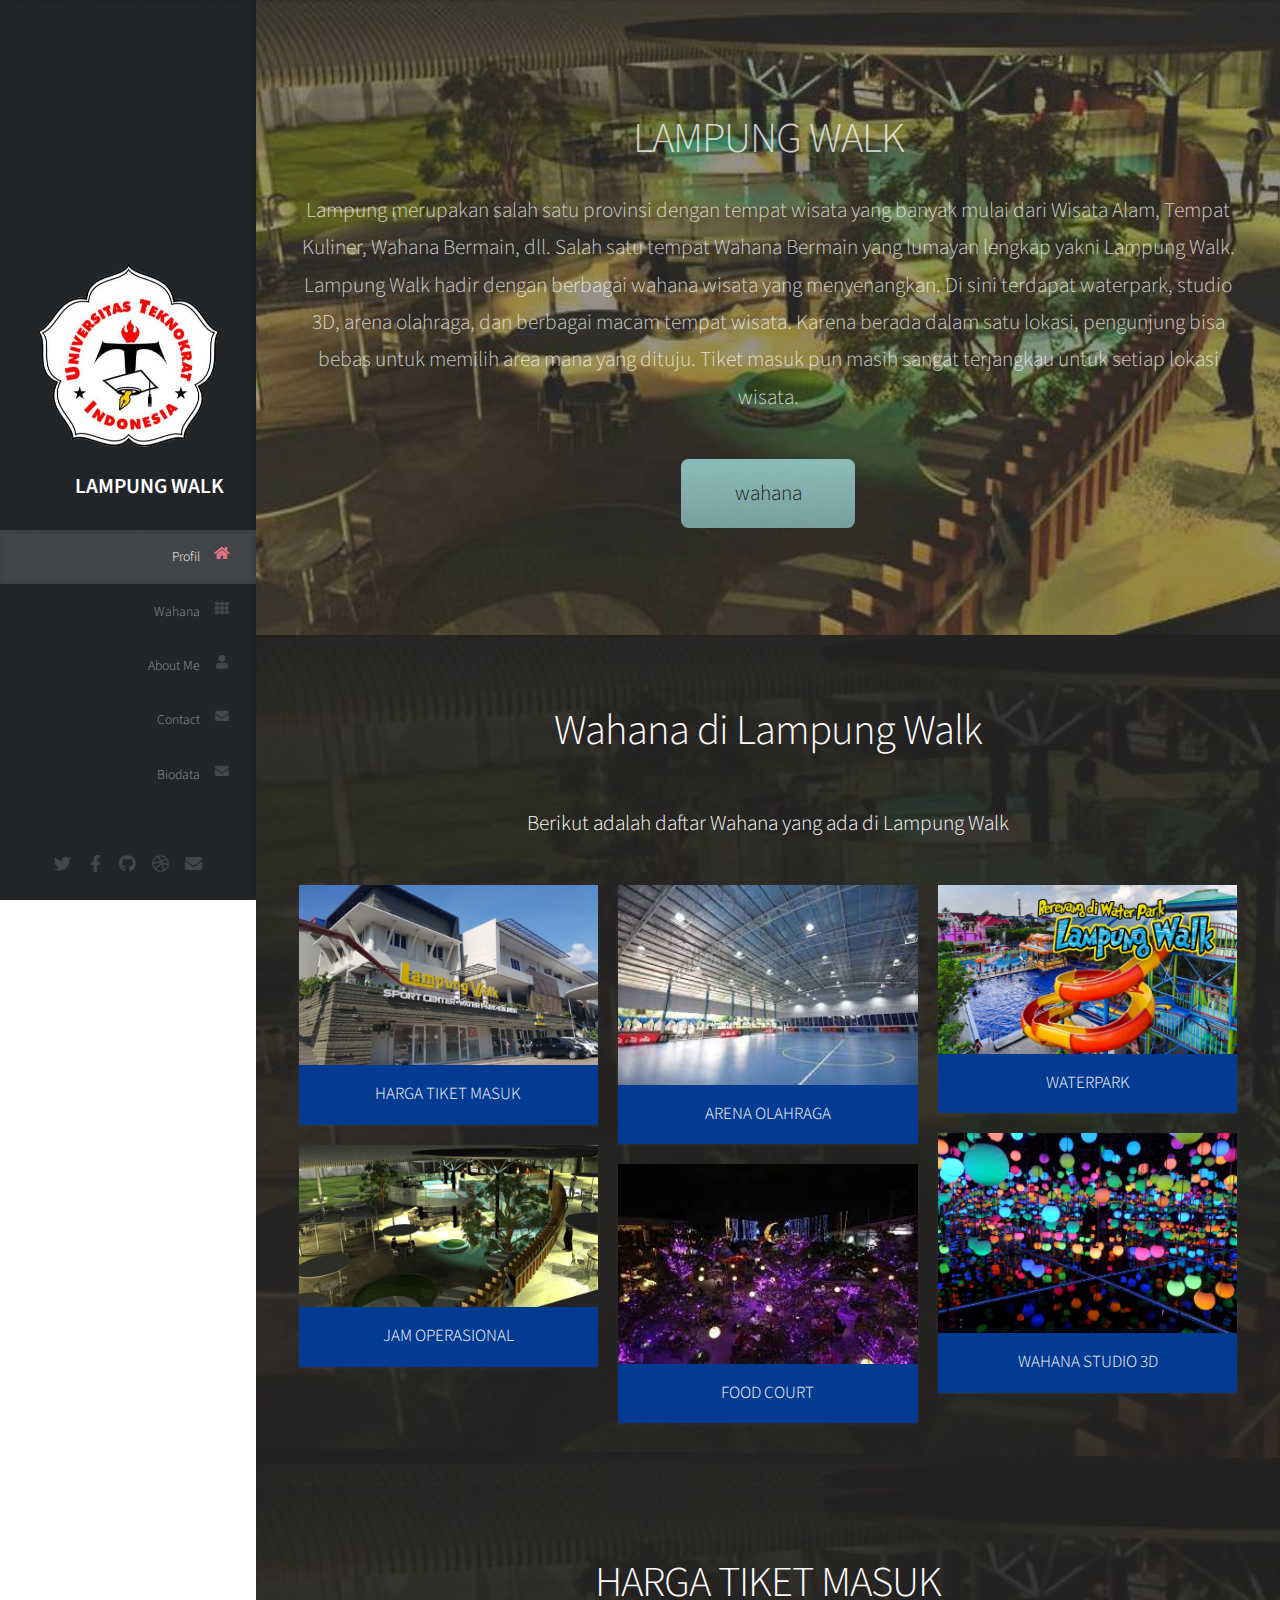
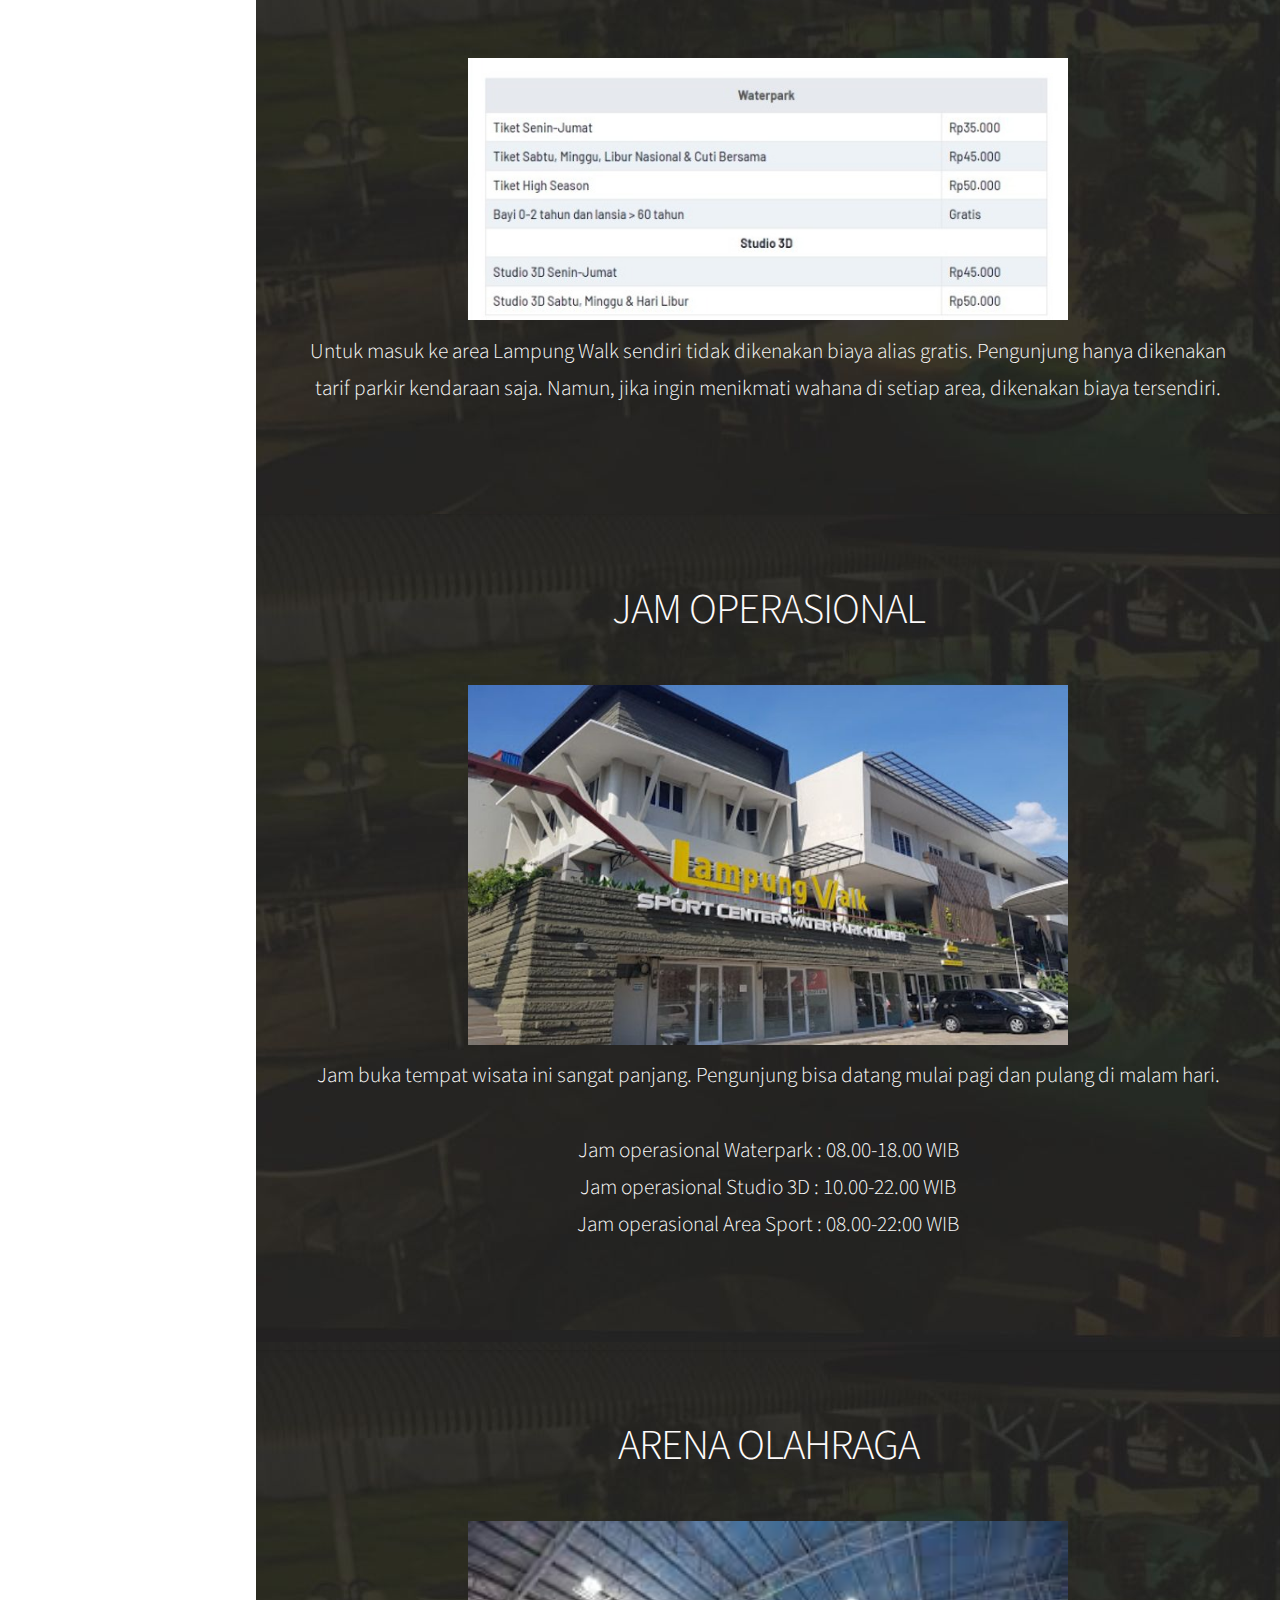
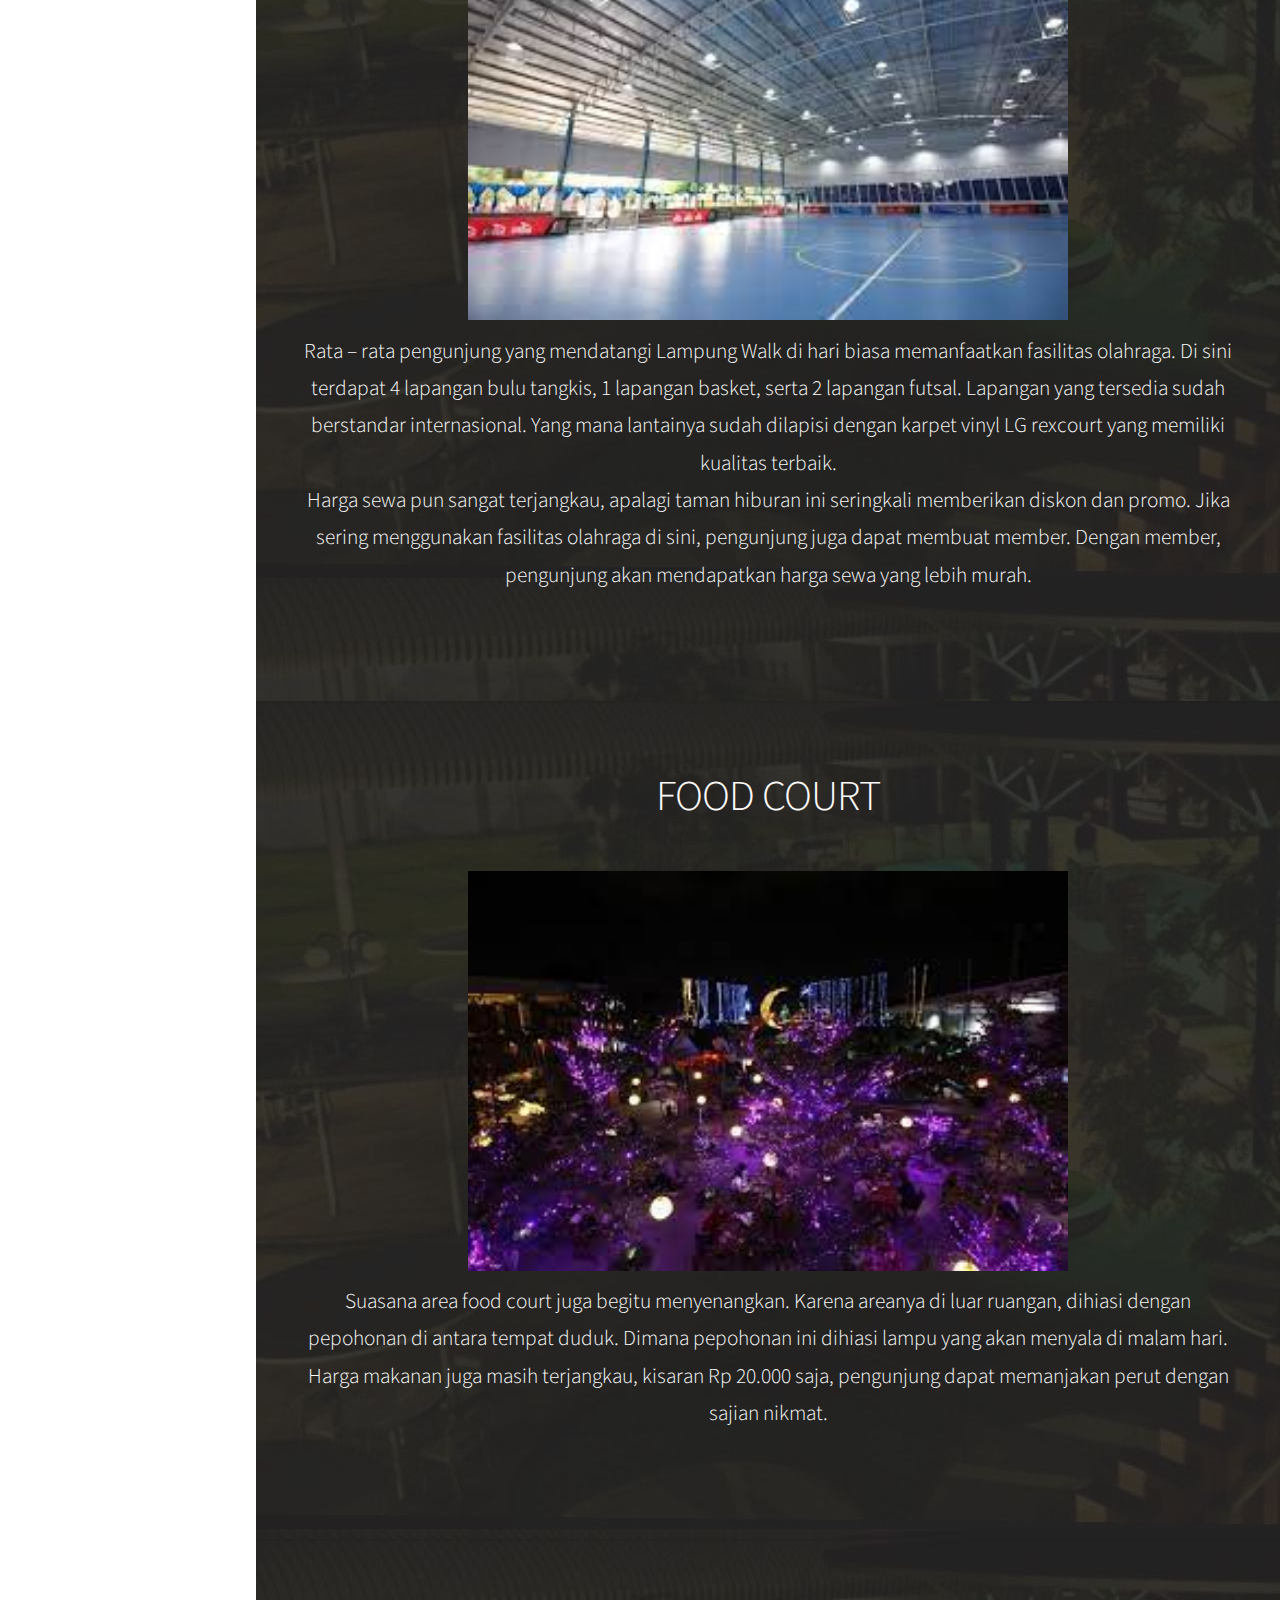
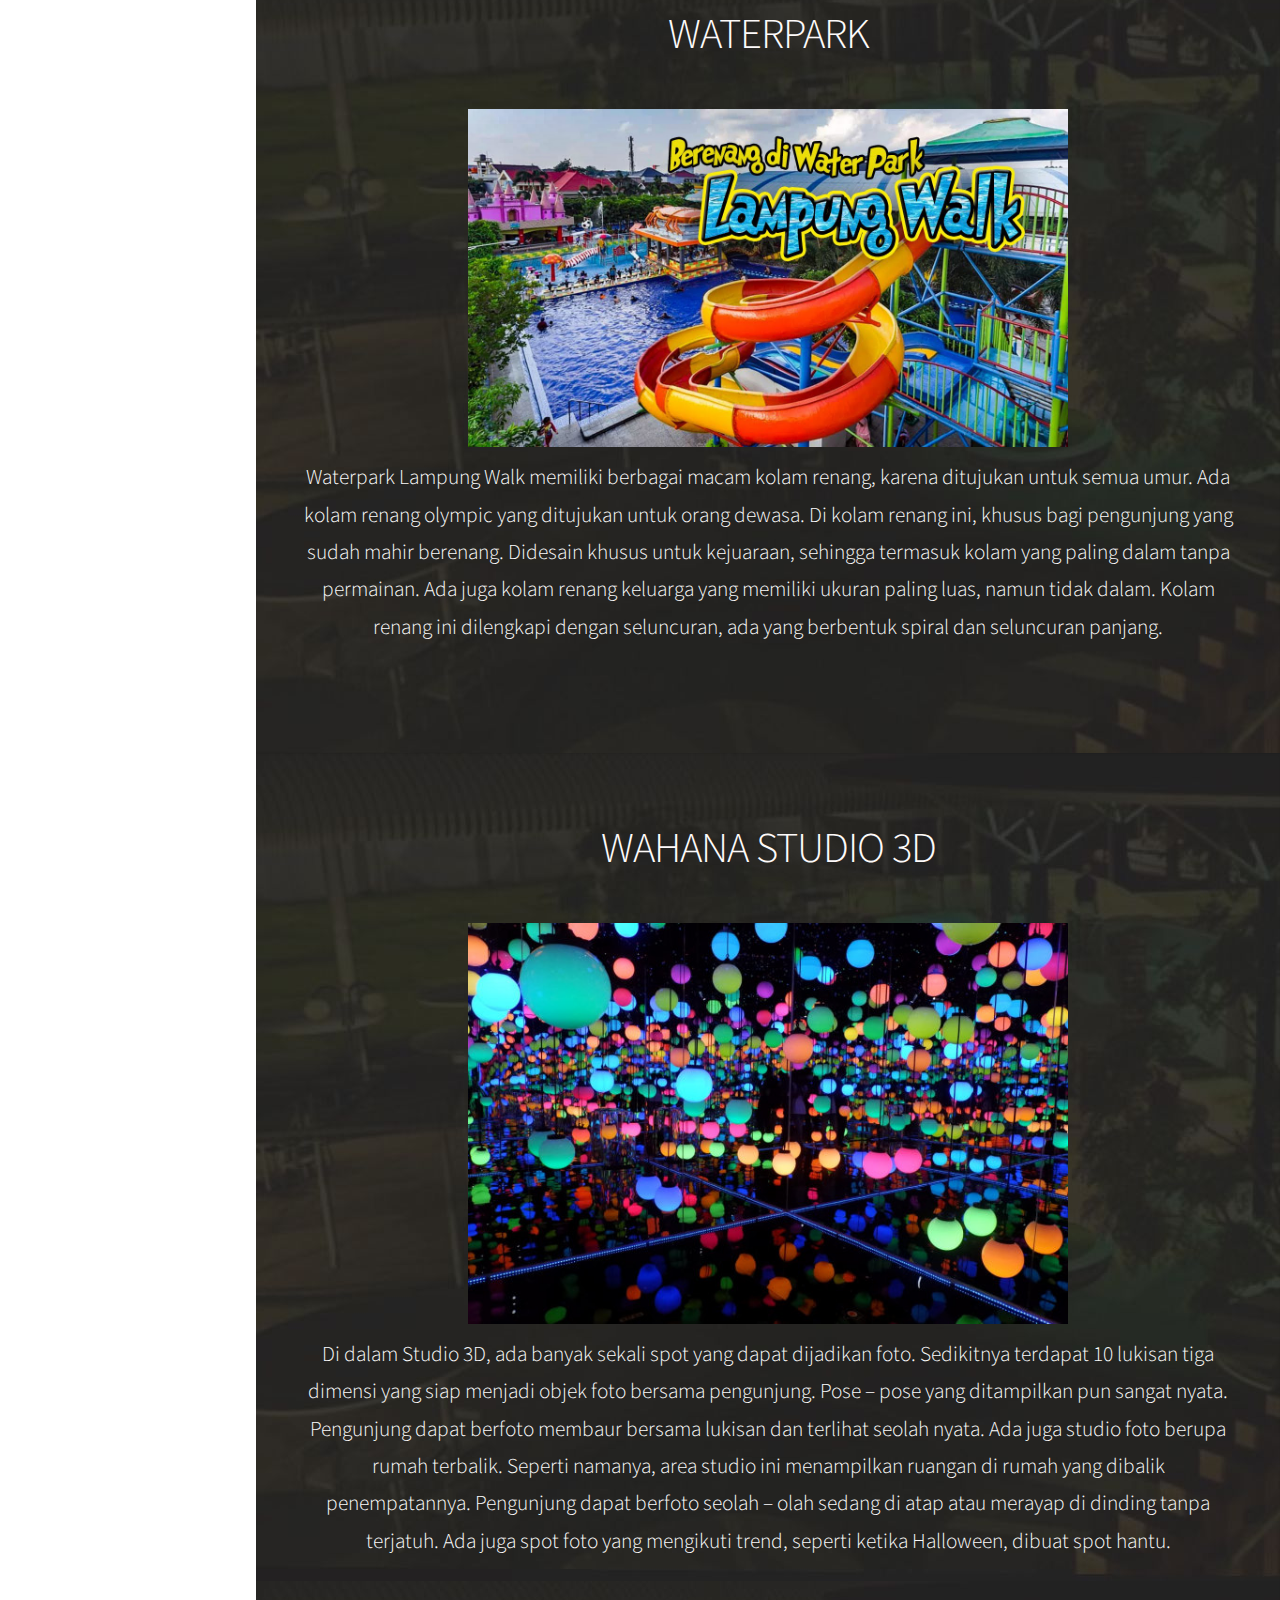
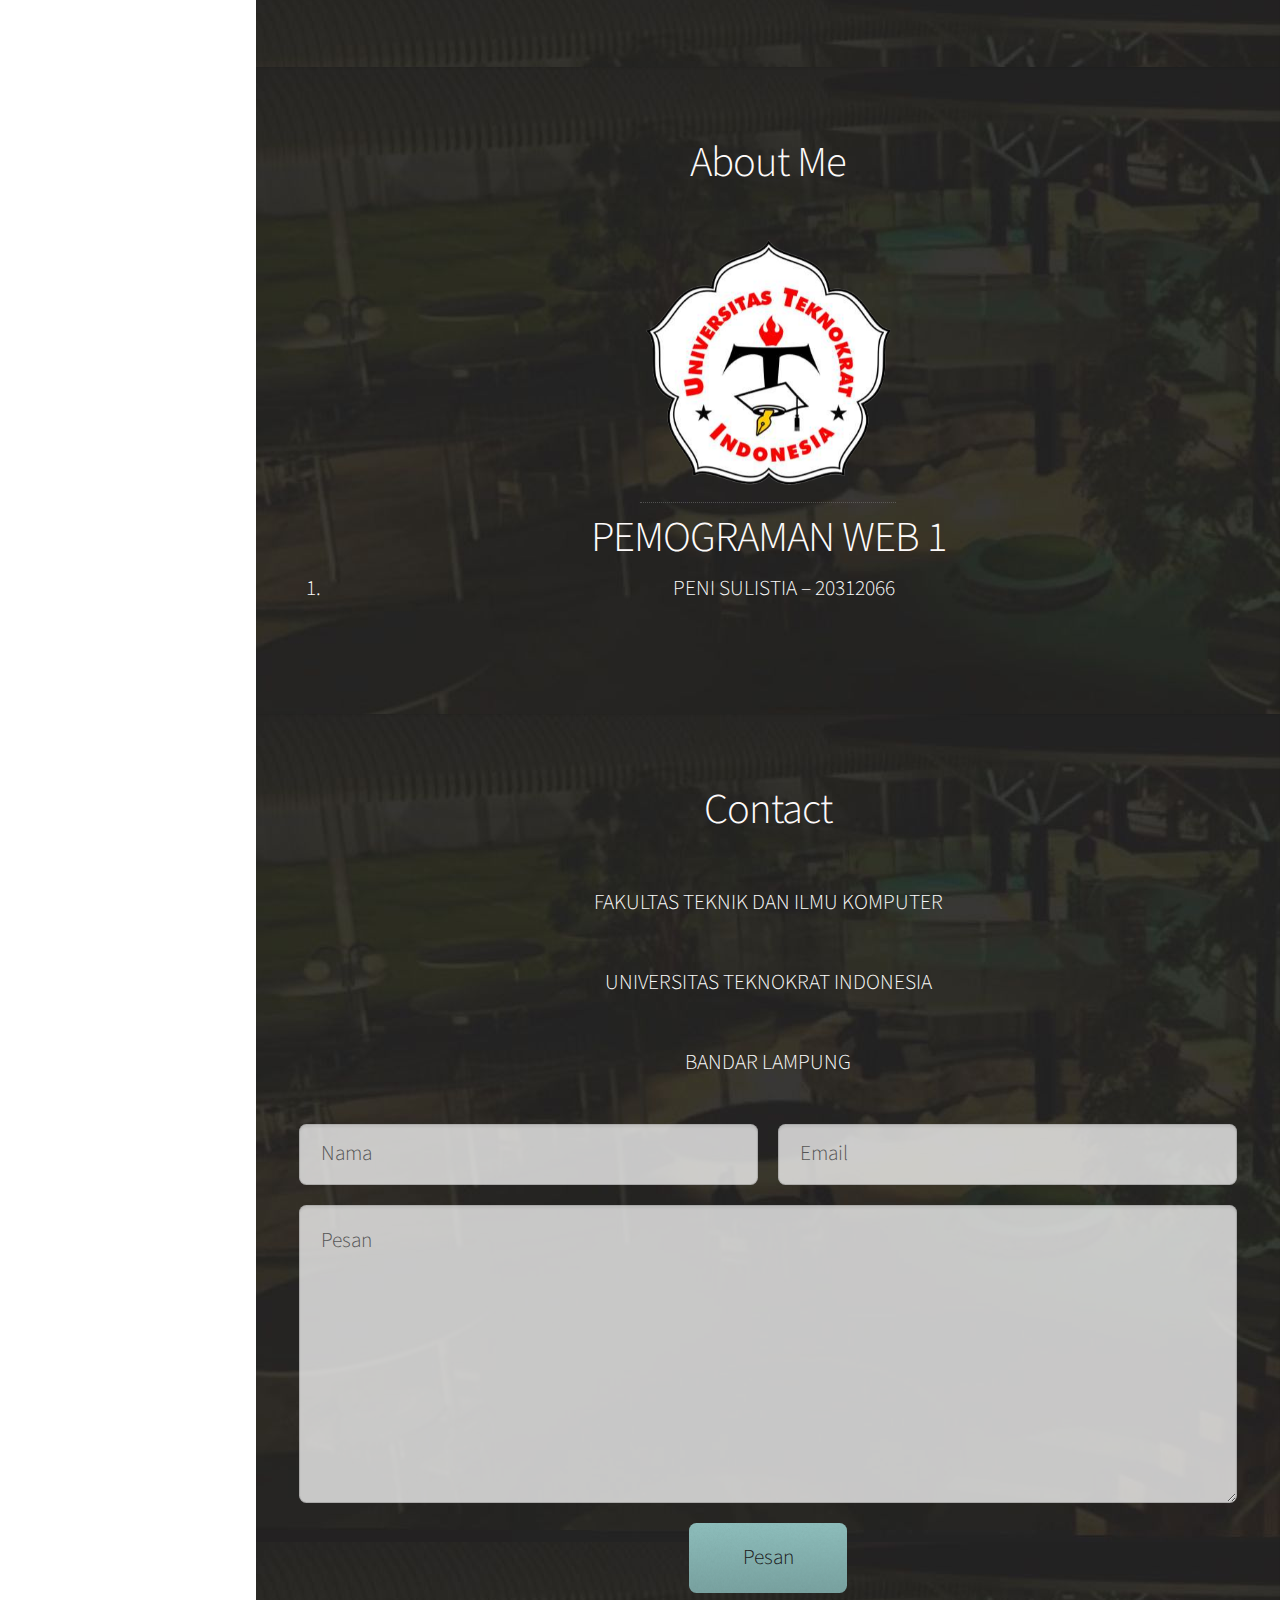
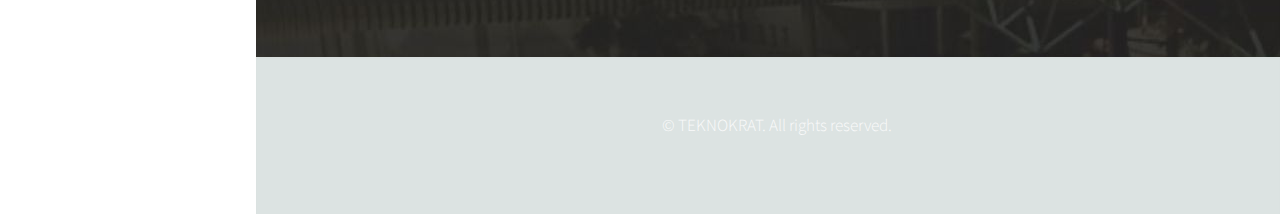
<file: index.html>
<!DOCTYPE HTML>
<!--
	Prologue by HTML5 UP
	html5up.net | @ajlkn
	Free for personal and commercial use under the CCA 3.0 license (html5up.net/license)
-->
<html>
	<head>
		<title>Wisata Taman Bermain</title>
		<meta charset="utf-8" />
		<meta name="viewport" content="width=device-width, initial-scale=1, user-scalable=no" />
		<link rel="stylesheet" href="assets/css/main.css" />
		<link rel="icon" type="image/png" href="images/uti.png" sizes="64x64">
	</head>
	<body class="is-preload">

		<!-- Header -->
			<div id="header">

				<div class="top">

					<!-- Logo -->
						<div id="logo"><br><br><br><br><br><br>
							<span class="image uti48"><img src="images/uti.png" alt="" /></span>
							<h1 id="title">LAMPUNG WALK</h1>
							
						</div>
					<!-- Nav -->
						<nav id="nav">
							<ul>
								<li><a href="#top" id="top-link"><span class="icon solid fa-home">Profil</span></a></li>
								<li><a href="#wahana" id="wahana-link"><span class="icon solid fa-th">Wahana</span></a></li>
								<li><a href="#about" id="about-link"><span class="icon solid fa-user">About Me</span></a></li>
								<li><a href="#contact" id="contact-link"><span class="icon solid fa-envelope">Contact</span></a></li>
								<li><a href="biodata.html" id="biodata-link"><span class="icon solid fa-envelope">Biodata</span></a></li>
							</ul>
						</nav>

				</div>

				<div class="bottom">

					<!-- Social Icons -->
						<ul class="icons">
							<li><a href="#" class="icon brands fa-twitter"><span class="label">Twitter</span></a></li>
							<li><a href="#" class="icon brands fa-facebook-f"><span class="label">Facebook</span></a></li>
							<li><a href="#" class="icon brands fa-github"><span class="label">Github</span></a></li>
							<li><a href="#" class="icon brands fa-dribbble"><span class="label">Dribbble</span></a></li>
							<li><a href="#" class="icon solid fa-envelope"><span class="label">Email</span></a></li>
						</ul>

				</div>

			</div>

		<!-- Main -->
			<div id="main">

				<!-- Intro -->
					<section id="top" class="one dark cover">
						<div class="container">

							<header>
								<h2 class="alt"> LAMPUNG WALK </h2>
								<p>
									Lampung merupakan salah satu provinsi dengan tempat wisata yang banyak mulai dari Wisata Alam, Tempat Kuliner, Wahana Bermain, dll. Salah satu tempat Wahana Bermain yang lumayan lengkap yakni Lampung Walk.
									Lampung Walk hadir dengan berbagai wahana wisata yang menyenangkan. Di sini terdapat waterpark, studio 3D, arena olahraga, dan berbagai macam tempat wisata.
									Karena berada dalam satu lokasi, pengunjung bisa bebas untuk memilih area mana yang dituju. Tiket masuk pun masih sangat terjangkau untuk setiap lokasi wisata.
								</header>

							<footer>
								<a href="#wahana" class="button scrolly">wahana</a>
							</footer>

						</div>
					</section>

				<!-- Portfolio -->
					<section id="wahana" class="two">
						<div class="container">

							<header>
								<h2>Wahana di Lampung Walk</h2>
							</header>

							<p>Berikut adalah daftar Wahana yang ada di Lampung Walk</p>

							<div class="row">
								<div class="col-4 col-12-mobile">
									<article class="item">
										<a href="#harga" class="image fit"><img src="images/area2.jpg" alt="" /></a>
										<header>
											<h3>HARGA TIKET MASUK</h3>
										</header>
									</article>
									<article class="item">
										<a href="#jam" class="image fit"><img src="images/area.jpg" alt="" /></a>
										<header>
											<h3>JAM OPERASIONAL</h3>
										</header>
									</article>
								</div>
								<div class="col-4 col-12-mobile">
									<article class="item">
										<a href="#sport" class="image fit"><img src="images/sport.jpg" alt="" /></a>
										<header>
											<h3>ARENA OLAHRAGA</h3>
										</header>
									</article>
									<article class="item">
										<a href="#food" class="image fit"><img src="images/food.jpg" alt="" /></a>
										<header>
											<h3>FOOD COURT</h3>
										</header>
									</article>
								</div>
								<div class="col-4 col-12-mobile">
									<article class="item">
										<a href="#waterpark" class="image fit"><img src="images/wp1.jpg" alt="" /></a>
										<header>
											<h3>WATERPARK</h3>
										</header>
									</article>
									<article class="item">
										<a href="#studio" class="image fit"><img src="images/studio1.jpg" alt="" /></a>
										<header>
											<h3>WAHANA STUDIO 3D</h3>
										</header>
									</article>
								</div>
							</div>

						</div>
					</section>

				<!-- Mandapa -->
					<section id="harga" class="three">
						<div class="container">
							<header>
								<h2>HARGA TIKET MASUK</h2>
							</header>
							<span><img src="images/listtiket.jpeg" alt="" width='600px'/></span>
							<p>Untuk masuk ke area Lampung Walk sendiri tidak dikenakan biaya alias gratis. Pengunjung hanya dikenakan tarif parkir kendaraan saja. Namun, jika ingin menikmati wahana di setiap area, dikenakan biaya tersendiri.
								
							</p>
							</div>
					</section>
				<!-- Margotirto -->
					<section id="jam" class="three">
						<div class="container">
							<header>
								<h2>JAM OPERASIONAL</h2>
							</header>
							<span><img src="images/area2.jpg" alt="" width='600px'/></span>
							<p>
								Jam buka tempat wisata ini sangat panjang. Pengunjung bisa datang mulai pagi dan pulang di malam hari.<br><br>
								Jam operasional Waterpark : 08.00-18.00 WIB <br>
								Jam operasional Studio 3D : 10.00-22.00 WIB <br>
								Jam operasional Area Sport : 08.00-22:00 WIB
							</p>
							</div>
					</section>
				<!-- muncak -->
					<section id="sport" class="three">
						<div class="container">
							<header>
								<h2>ARENA OLAHRAGA</h2>
							</header>
							<span><img src="images/sport.jpg" alt="" width='600px'/></span>
							<p>
								Rata – rata pengunjung yang mendatangi Lampung Walk di hari biasa memanfaatkan fasilitas olahraga. Di sini terdapat 4 lapangan bulu tangkis, 1 lapangan basket, serta 2 lapangan futsal. Lapangan yang tersedia sudah berstandar internasional. 
								Yang mana lantainya sudah dilapisi dengan karpet vinyl LG rexcourt yang memiliki kualitas terbaik. <br>
								Harga sewa pun sangat terjangkau, apalagi taman hiburan ini seringkali memberikan diskon dan promo. Jika sering menggunakan fasilitas olahraga di sini, pengunjung juga dapat membuat member. 
								Dengan member, pengunjung akan mendapatkan harga sewa yang lebih murah.
							</div>
					</section>
				<!-- pahawang -->
					<section id="food" class="three">
						<div class="container">
							<header>
								<h2>FOOD COURT</h2>
							</header>
							<span><img src="images/food.jpg" alt="" width='600px'/></span>
							<p>
								Suasana area food court juga begitu menyenangkan. Karena areanya di luar ruangan, dihiasi dengan pepohonan di antara tempat duduk. Dimana pepohonan ini dihiasi lampu yang akan menyala di malam hari. 
								Harga makanan juga masih terjangkau, kisaran Rp 20.000 saja, pengunjung dapat memanjakan perut dengan sajian nikmat.
							</p>
							</div>
					</section>
				<!-- trikora -->
					<section id="waterpark" class="three">
						<div class="container">
							<header>
								<h2>WATERPARK</h2>
							</header>
							<span><img src="images/wp1.jpg" alt="" width='600px'/></span>
							<p>
								Waterpark Lampung Walk memiliki berbagai macam kolam renang, karena ditujukan untuk semua umur. Ada kolam renang olympic yang ditujukan untuk orang dewasa.
								Di kolam renang ini, khusus bagi pengunjung yang sudah mahir berenang. Didesain khusus untuk kejuaraan, sehingga termasuk kolam yang paling dalam tanpa permainan.
								Ada juga kolam renang keluarga yang memiliki ukuran paling luas, namun tidak dalam. Kolam renang ini dilengkapi dengan seluncuran, ada yang berbentuk spiral dan seluncuran panjang.
							</p>
							</div>
					</section>
				<!-- kumbang -->
					<section id="studio" class="three">
						<div class="container">
							<header>
								<h2>WAHANA STUDIO 3D</h2>
							</header>
							<span><img src="images/studio1.jpg" alt="" width='600px'/></span>
							<p>
								Di dalam Studio 3D, ada banyak sekali spot yang dapat dijadikan foto. Sedikitnya terdapat 10 lukisan tiga dimensi yang siap menjadi objek foto bersama pengunjung. Pose – pose yang ditampilkan pun sangat nyata. Pengunjung dapat berfoto membaur bersama lukisan dan terlihat seolah nyata.
								Ada juga studio foto berupa rumah terbalik. Seperti namanya, area studio ini menampilkan ruangan di rumah yang dibalik penempatannya. Pengunjung dapat berfoto seolah – olah sedang di atap atau merayap di dinding tanpa terjatuh. Ada juga spot foto yang mengikuti trend, seperti ketika Halloween, dibuat spot hantu.
							</p>
							</div>
					</section>

				<!-- About Me -->
					<section id="about" class="three">
						<div class="container">

							<header>
								<h2>About Me</h2>
							</header>

							<a href="#"><img src="images/uti.png" alt="" width='256px'/></a>
						<h2>PEMOGRAMAN WEB 1</h2>
						<ol>
							
							<li>PENI SULISTIA – 20312066</li> 
							
						</ol>
 
							

						</div>
					</section>

				<!-- Contact -->
					<section id="contact" class="four">
						<div class="container">

							<header>
								<h2>Contact</h2>
							</header>

							<p>FAKULTAS TEKNIK DAN ILMU KOMPUTER</p>
<p>UNIVERSITAS TEKNOKRAT INDONESIA</p>
<p>BANDAR LAMPUNG</>
</p>

							<form method="post" action="#">
								<div class="row">
									<div class="col-6 col-12-mobile"><input type="text" name="name" placeholder="Nama" /></div>
									<div class="col-6 col-12-mobile"><input type="text" name="email" placeholder="Email" /></div>
									<div class="col-12">
										<textarea name="message" placeholder="Pesan"></textarea>
									</div>
									<div class="col-12">
										<input type="submit" value="Pesan" />
									</div>
								</div>
							</form>

						</div>
					</section>

			</div>

		<!-- Footer -->
			<div id="footer">

				<!-- Copyright -->
					<ul class="copyright">
						<li>&copy; TEKNOKRAT. All rights reserved.</li>
					</ul>

			</div>

		<!-- Scripts -->
			<script src="assets/js/jquery.min.js"></script>
			<script src="assets/js/jquery.scrolly.min.js"></script>
			<script src="assets/js/jquery.scrollex.min.js"></script>
			<script src="assets/js/browser.min.js"></script>
			<script src="assets/js/breakpoints.min.js"></script>
			<script src="assets/js/util.js"></script>
			<script src="assets/js/main.js"></script>

	</body>
</html>
</file>
<file: assets/css/main.css>
@import url("fontawesome-all.min.css");
@import url("https://fonts.googleapis.com/css?family=Source+Sans+Pro:300,300italic,400,600");

/*
	Prologue by HTML5 UP
	html5up.net | @ajlkn
	Free for personal and commercial use under the CCA 3.0 license (html5up.net/license)
*/

html, body, div, span, applet, object,
iframe, h1, h2, h3, h4, h5, h6, p, blockquote,
pre, a, abbr, acronym, address, big, cite,
code, del, dfn, em, img, ins, kbd, q, s, samp,
small, strike, strong, sub, sup, tt, var, b,
u, i, center, dl, dt, dd, ol, ul, li, fieldset,
form, label, legend, table, caption, tbody,
tfoot, thead, tr, th, td, article, aside,
canvas, details, embed, figure, figcaption,
footer, header, hgroup, menu, nav, output, ruby,
section, summary, time, mark, audio, video {
	margin: 0;
	padding: 0;
	border: 0;
	font-size: 100%;
	font: inherit;
	vertical-align: baseline;}

article, aside, details, figcaption, figure,
footer, header, hgroup, menu, nav, section {
	display: block;}

body {
	line-height: 1;
}

ol, ul {
	list-style: none;
}

blockquote, q {
	quotes: none;
}

	blockquote:before, blockquote:after, q:before, q:after {
		content: '';
		content: none;
	}

table {
	border-collapse: collapse;
	border-spacing: 0;
}

body {
	-webkit-text-size-adjust: none;
}

mark {
	background-color: transparent;
	color: inherit;
}

input::-moz-focus-inner {
	border: 0;
	padding: 0;
}

input, select, textarea {
	-moz-appearance: none;
	-webkit-appearance: none;
	-ms-appearance: none;
	appearance: none;
}

/* Basic */

	html {
		box-sizing: border-box;
	}

	*, *:before, *:after {
		box-sizing: inherit;
	}

	body {
		background: #fff;
		font-family: 'Source Sans Pro', sans-serif;
		font-size: 19pt;
		font-weight: 300;
		line-height: 1.75em;
		color: rgb(250, 250, 250);
	}

		body.is-preload *, body.is-preload *:before, body.is-preload *:after {
			-moz-animation: none !important;
			-webkit-animation: none !important;
			-ms-animation: none !important;
			animation: none !important;
			-moz-transition: none !important;
			-webkit-transition: none !important;
			-ms-transition: none !important;
			transition: none !important;
		}

	input, textarea, select {
		font-family: 'Source Sans Pro', sans-serif;
		font-size: 19pt;
		font-weight: 300;
		line-height: 1.75em;
		color: rgb(252, 248, 248);
	}

	h1, h2, h3, h4, h5, h6 {
		font-weight: 300;
		color: rgb(253, 250, 250);
		line-height: 1.5em;
	}

	h1 a, h2 a, h3 a, h4 a, h5 a, h6 a {
		color: inherit;
		text-decoration: none;
	}

		h1 a strong, h2 a strong, h3 a strong, h4 a strong, h5 a strong, h6 a strong {
			color: rgb(8, 8, 8);
		}

	h2 {
		font-size: 2em;
		letter-spacing: -1px;
	}

		h2.alt {
			color: #888;
		}

			h2.alt strong {
				color: rgb(250, 249, 249);
			}

	h3 {
		font-size: 1.5em;
	}

	header {
		margin: 0 0 2em 0;
	}

		header > p {
			margin: 1em 0 0 0;
		}

	footer {
		margin: 2em 0 0 0;
	}

	strong, b {
		font-weight: 300;
		color: #666;
	}

	em, i {
		font-style: italic;
	}

	a {
		text-decoration: none;
		color: inherit;
		border-bottom: dotted 1px rgba(128, 128, 128, 0.5);
		-moz-transition: color 0.35s ease-in-out, border-bottom-color 0.35s ease-in-out;
		-webkit-transition: color 0.35s ease-in-out, border-bottom-color 0.35s ease-in-out;
		-ms-transition: color 0.35s ease-in-out, border-bottom-color 0.35s ease-in-out;
		transition: color 0.35s ease-in-out, border-bottom-color 0.35s ease-in-out;
		outline: 0;
	}

		a:hover {
			color: #E27689;
			border-bottom-color: rgba(255, 255, 255, 0);
		}

	sub {
		position: relative;
		top: 0.5em;
		font-size: 0.8em;
	}

	sup {
		position: relative;
		top: -0.5em;
		font-size: 0.8em;
	}

	hr {
		border: 0;
		border-top: solid 1px #ddd;
	}

	blockquote {
		border-left: solid 0.5em #ddd;
		padding: 1em 0 1em 2em;
		font-style: italic;
	}

	p, ul, ol, dl, table {
		margin-bottom: 2em;
	}

	br.clear {
		clear: both;
	}

/* Container */

	.container {
		margin: 0 auto;
		max-width: 100%;
		width: 1400px;
	}

		@media screen and (min-width: 961px) and (max-width: 1880px) {

			.container {
				width: 1200px;
			}

		}

		@media screen and (min-width: 961px) and (max-width: 1620px) {

			.container {
				width: 960px;
			}

		}

		@media screen and (min-width: 961px) and (max-width: 1320px) {

			.container {
				width: 100%;
			}

		}

		@media screen and (max-width: 960px) {

			.container {
				width: 100%;
			}

		}

		@media screen and (max-width: 736px) {

			.container {
				width: 100%;
			}

		}

/* Row */

	.row {
		display: flex;
		flex-wrap: wrap;
		box-sizing: border-box;
		align-items: stretch;
	}

		.row > * {
			box-sizing: border-box;
		}

		.row.gtr-uniform > * > :last-child {
			margin-bottom: 0;
		}

		.row.aln-left {
			justify-content: flex-start;
		}

		.row.aln-center {
			justify-content: center;
		}

		.row.aln-right {
			justify-content: flex-end;
		}

		.row.aln-top {
			align-items: flex-start;
		}

		.row.aln-middle {
			align-items: center;
		}

		.row.aln-bottom {
			align-items: flex-end;
		}

		.row > .imp {
			order: -1;
		}

		.row > .col-1 {
			width: 8.33333%;
		}

		.row > .off-1 {
			margin-left: 8.33333%;
		}

		.row > .col-2 {
			width: 16.66667%;
		}

		.row > .off-2 {
			margin-left: 16.66667%;
		}

		.row > .col-3 {
			width: 25%;
		}

		.row > .off-3 {
			margin-left: 25%;
		}

		.row > .col-4 {
			width: 33.33333%;
		}

		.row > .off-4 {
			margin-left: 33.33333%;
		}

		.row > .col-5 {
			width: 41.66667%;
		}

		.row > .off-5 {
			margin-left: 41.66667%;
		}

		.row > .col-6 {
			width: 50%;
		}

		.row > .off-6 {
			margin-left: 50%;
		}

		.row > .col-7 {
			width: 58.33333%;
		}

		.row > .off-7 {
			margin-left: 58.33333%;
		}

		.row > .col-8 {
			width: 66.66667%;
		}

		.row > .off-8 {
			margin-left: 66.66667%;
		}

		.row > .col-9 {
			width: 75%;
		}

		.row > .off-9 {
			margin-left: 75%;
		}

		.row > .col-10 {
			width: 83.33333%;
		}

		.row > .off-10 {
			margin-left: 83.33333%;
		}

		.row > .col-11 {
			width: 91.66667%;
		}

		.row > .off-11 {
			margin-left: 91.66667%;
		}

		.row > .col-12 {
			width: 100%;
		}

		.row > .off-12 {
			margin-left: 100%;
		}

		.row.gtr-0 {
			margin-top: 0px;
			margin-left: 0px;
		}

			.row.gtr-0 > * {
				padding: 0px 0 0 0px;
			}

			.row.gtr-0.gtr-uniform {
				margin-top: 0px;
			}

				.row.gtr-0.gtr-uniform > * {
					padding-top: 0px;
				}

		.row.gtr-25 {
			margin-top: -10px;
			margin-left: -10px;
		}

			.row.gtr-25 > * {
				padding: 10px 0 0 10px;
			}

			.row.gtr-25.gtr-uniform {
				margin-top: -10px;
			}

				.row.gtr-25.gtr-uniform > * {
					padding-top: 10px;
				}

		.row.gtr-50 {
			margin-top: -20px;
			margin-left: -20px;
		}

			.row.gtr-50 > * {
				padding: 20px 0 0 20px;
			}

			.row.gtr-50.gtr-uniform {
				margin-top: -20px;
			}

				.row.gtr-50.gtr-uniform > * {
					padding-top: 20px;
				}

		.row {
			margin-top: -40px;
			margin-left: -40px;
		}

			.row > * {
				padding: 40px 0 0 40px;
			}

			.row.gtr-uniform {
				margin-top: -40px;
			}

				.row.gtr-uniform > * {
					padding-top: 40px;
				}

		.row.gtr-150 {
			margin-top: -60px;
			margin-left: -60px;
		}

			.row.gtr-150 > * {
				padding: 60px 0 0 60px;
			}

			.row.gtr-150.gtr-uniform {
				margin-top: -60px;
			}

				.row.gtr-150.gtr-uniform > * {
					padding-top: 60px;
				}

		.row.gtr-200 {
			margin-top: -80px;
			margin-left: -80px;
		}

			.row.gtr-200 > * {
				padding: 80px 0 0 80px;
			}

			.row.gtr-200.gtr-uniform {
				margin-top: -80px;
			}

				.row.gtr-200.gtr-uniform > * {
					padding-top: 80px;
				}

		@media screen and (min-width: 961px) and (max-width: 1880px) {

			.row {
				display: flex;
				flex-wrap: wrap;
				box-sizing: border-box;
				align-items: stretch;
			}

				.row > * {
					box-sizing: border-box;
				}

				.row.gtr-uniform > * > :last-child {
					margin-bottom: 0;
				}

				.row.aln-left {
					justify-content: flex-start;
				}

				.row.aln-center {
					justify-content: center;
				}

				.row.aln-right {
					justify-content: flex-end;
				}

				.row.aln-top {
					align-items: flex-start;
				}

				.row.aln-middle {
					align-items: center;
				}

				.row.aln-bottom {
					align-items: flex-end;
				}

				.row > .imp-wide {
					order: -1;
				}

				.row > .col-1-wide {
					width: 8.33333%;
				}

				.row > .off-1-wide {
					margin-left: 8.33333%;
				}

				.row > .col-2-wide {
					width: 16.66667%;
				}

				.row > .off-2-wide {
					margin-left: 16.66667%;
				}

				.row > .col-3-wide {
					width: 25%;
				}

				.row > .off-3-wide {
					margin-left: 25%;
				}

				.row > .col-4-wide {
					width: 33.33333%;
				}

				.row > .off-4-wide {
					margin-left: 33.33333%;
				}

				.row > .col-5-wide {
					width: 41.66667%;
				}

				.row > .off-5-wide {
					margin-left: 41.66667%;
				}

				.row > .col-6-wide {
					width: 50%;
				}

				.row > .off-6-wide {
					margin-left: 50%;
				}

				.row > .col-7-wide {
					width: 58.33333%;
				}

				.row > .off-7-wide {
					margin-left: 58.33333%;
				}

				.row > .col-8-wide {
					width: 66.66667%;
				}

				.row > .off-8-wide {
					margin-left: 66.66667%;
				}

				.row > .col-9-wide {
					width: 75%;
				}

				.row > .off-9-wide {
					margin-left: 75%;
				}

				.row > .col-10-wide {
					width: 83.33333%;
				}

				.row > .off-10-wide {
					margin-left: 83.33333%;
				}

				.row > .col-11-wide {
					width: 91.66667%;
				}

				.row > .off-11-wide {
					margin-left: 91.66667%;
				}

				.row > .col-12-wide {
					width: 100%;
				}

				.row > .off-12-wide {
					margin-left: 100%;
				}

				.row.gtr-0 {
					margin-top: 0px;
					margin-left: 0px;
				}

					.row.gtr-0 > * {
						padding: 0px 0 0 0px;
					}

					.row.gtr-0.gtr-uniform {
						margin-top: 0px;
					}

						.row.gtr-0.gtr-uniform > * {
							padding-top: 0px;
						}

				.row.gtr-25 {
					margin-top: -10px;
					margin-left: -10px;
				}

					.row.gtr-25 > * {
						padding: 10px 0 0 10px;
					}

					.row.gtr-25.gtr-uniform {
						margin-top: -10px;
					}

						.row.gtr-25.gtr-uniform > * {
							padding-top: 10px;
						}

				.row.gtr-50 {
					margin-top: -20px;
					margin-left: -20px;
				}

					.row.gtr-50 > * {
						padding: 20px 0 0 20px;
					}

					.row.gtr-50.gtr-uniform {
						margin-top: -20px;
					}

						.row.gtr-50.gtr-uniform > * {
							padding-top: 20px;
						}

				.row {
					margin-top: -40px;
					margin-left: -40px;
				}

					.row > * {
						padding: 40px 0 0 40px;
					}

					.row.gtr-uniform {
						margin-top: -40px;
					}

						.row.gtr-uniform > * {
							padding-top: 40px;
						}

				.row.gtr-150 {
					margin-top: -60px;
					margin-left: -60px;
				}

					.row.gtr-150 > * {
						padding: 60px 0 0 60px;
					}

					.row.gtr-150.gtr-uniform {
						margin-top: -60px;
					}

						.row.gtr-150.gtr-uniform > * {
							padding-top: 60px;
						}

				.row.gtr-200 {
					margin-top: -80px;
					margin-left: -80px;
				}

					.row.gtr-200 > * {
						padding: 80px 0 0 80px;
					}

					.row.gtr-200.gtr-uniform {
						margin-top: -80px;
					}

						.row.gtr-200.gtr-uniform > * {
							padding-top: 80px;
						}

		}

		@media screen and (min-width: 961px) and (max-width: 1620px) {

			.row {
				display: flex;
				flex-wrap: wrap;
				box-sizing: border-box;
				align-items: stretch;
			}

				.row > * {
					box-sizing: border-box;
				}

				.row.gtr-uniform > * > :last-child {
					margin-bottom: 0;
				}

				.row.aln-left {
					justify-content: flex-start;
				}

				.row.aln-center {
					justify-content: center;
				}

				.row.aln-right {
					justify-content: flex-end;
				}

				.row.aln-top {
					align-items: flex-start;
				}

				.row.aln-middle {
					align-items: center;
				}

				.row.aln-bottom {
					align-items: flex-end;
				}

				.row > .imp-normal {
					order: -1;
				}

				.row > .col-1-normal {
					width: 8.33333%;
				}

				.row > .off-1-normal {
					margin-left: 8.33333%;
				}

				.row > .col-2-normal {
					width: 16.66667%;
				}

				.row > .off-2-normal {
					margin-left: 16.66667%;
				}

				.row > .col-3-normal {
					width: 25%;
				}

				.row > .off-3-normal {
					margin-left: 25%;
				}

				.row > .col-4-normal {
					width: 33.33333%;
				}

				.row > .off-4-normal {
					margin-left: 33.33333%;
				}

				.row > .col-5-normal {
					width: 41.66667%;
				}

				.row > .off-5-normal {
					margin-left: 41.66667%;
				}

				.row > .col-6-normal {
					width: 50%;
				}

				.row > .off-6-normal {
					margin-left: 50%;
				}

				.row > .col-7-normal {
					width: 58.33333%;
				}

				.row > .off-7-normal {
					margin-left: 58.33333%;
				}

				.row > .col-8-normal {
					width: 66.66667%;
				}

				.row > .off-8-normal {
					margin-left: 66.66667%;
				}

				.row > .col-9-normal {
					width: 75%;
				}

				.row > .off-9-normal {
					margin-left: 75%;
				}

				.row > .col-10-normal {
					width: 83.33333%;
				}

				.row > .off-10-normal {
					margin-left: 83.33333%;
				}

				.row > .col-11-normal {
					width: 91.66667%;
				}

				.row > .off-11-normal {
					margin-left: 91.66667%;
				}

				.row > .col-12-normal {
					width: 100%;
				}

				.row > .off-12-normal {
					margin-left: 100%;
				}

				.row.gtr-0 {
					margin-top: 0px;
					margin-left: 0px;
				}

					.row.gtr-0 > * {
						padding: 0px 0 0 0px;
					}

					.row.gtr-0.gtr-uniform {
						margin-top: 0px;
					}

						.row.gtr-0.gtr-uniform > * {
							padding-top: 0px;
						}

				.row.gtr-25 {
					margin-top: -10px;
					margin-left: -10px;
				}

					.row.gtr-25 > * {
						padding: 10px 0 0 10px;
					}

					.row.gtr-25.gtr-uniform {
						margin-top: -10px;
					}

						.row.gtr-25.gtr-uniform > * {
							padding-top: 10px;
						}

				.row.gtr-50 {
					margin-top: -20px;
					margin-left: -20px;
				}

					.row.gtr-50 > * {
						padding: 20px 0 0 20px;
					}

					.row.gtr-50.gtr-uniform {
						margin-top: -20px;
					}

						.row.gtr-50.gtr-uniform > * {
							padding-top: 20px;
						}

				.row {
					margin-top: -40px;
					margin-left: -40px;
				}

					.row > * {
						padding: 40px 0 0 40px;
					}

					.row.gtr-uniform {
						margin-top: -40px;
					}

						.row.gtr-uniform > * {
							padding-top: 40px;
						}

				.row.gtr-150 {
					margin-top: -60px;
					margin-left: -60px;
				}

					.row.gtr-150 > * {
						padding: 60px 0 0 60px;
					}

					.row.gtr-150.gtr-uniform {
						margin-top: -60px;
					}

						.row.gtr-150.gtr-uniform > * {
							padding-top: 60px;
						}

				.row.gtr-200 {
					margin-top: -80px;
					margin-left: -80px;
				}

					.row.gtr-200 > * {
						padding: 80px 0 0 80px;
					}

					.row.gtr-200.gtr-uniform {
						margin-top: -80px;
					}

						.row.gtr-200.gtr-uniform > * {
							padding-top: 80px;
						}

		}

		@media screen and (min-width: 961px) and (max-width: 1320px) {

			.row {
				display: flex;
				flex-wrap: wrap;
				box-sizing: border-box;
				align-items: stretch;
			}

				.row > * {
					box-sizing: border-box;
				}

				.row.gtr-uniform > * > :last-child {
					margin-bottom: 0;
				}

				.row.aln-left {
					justify-content: flex-start;
				}

				.row.aln-center {
					justify-content: center;
				}

				.row.aln-right {
					justify-content: flex-end;
				}

				.row.aln-top {
					align-items: flex-start;
				}

				.row.aln-middle {
					align-items: center;
				}

				.row.aln-bottom {
					align-items: flex-end;
				}

				.row > .imp-narrow {
					order: -1;
				}

				.row > .col-1-narrow {
					width: 8.33333%;
				}

				.row > .off-1-narrow {
					margin-left: 8.33333%;
				}

				.row > .col-2-narrow {
					width: 16.66667%;
				}

				.row > .off-2-narrow {
					margin-left: 16.66667%;
				}

				.row > .col-3-narrow {
					width: 25%;
				}

				.row > .off-3-narrow {
					margin-left: 25%;
				}

				.row > .col-4-narrow {
					width: 33.33333%;
				}

				.row > .off-4-narrow {
					margin-left: 33.33333%;
				}

				.row > .col-5-narrow {
					width: 41.66667%;
				}

				.row > .off-5-narrow {
					margin-left: 41.66667%;
				}

				.row > .col-6-narrow {
					width: 50%;
				}

				.row > .off-6-narrow {
					margin-left: 50%;
				}

				.row > .col-7-narrow {
					width: 58.33333%;
				}

				.row > .off-7-narrow {
					margin-left: 58.33333%;
				}

				.row > .col-8-narrow {
					width: 66.66667%;
				}

				.row > .off-8-narrow {
					margin-left: 66.66667%;
				}

				.row > .col-9-narrow {
					width: 75%;
				}

				.row > .off-9-narrow {
					margin-left: 75%;
				}

				.row > .col-10-narrow {
					width: 83.33333%;
				}

				.row > .off-10-narrow {
					margin-left: 83.33333%;
				}

				.row > .col-11-narrow {
					width: 91.66667%;
				}

				.row > .off-11-narrow {
					margin-left: 91.66667%;
				}

				.row > .col-12-narrow {
					width: 100%;
				}

				.row > .off-12-narrow {
					margin-left: 100%;
				}

				.row.gtr-0 {
					margin-top: 0px;
					margin-left: 0px;
				}

					.row.gtr-0 > * {
						padding: 0px 0 0 0px;
					}

					.row.gtr-0.gtr-uniform {
						margin-top: 0px;
					}

						.row.gtr-0.gtr-uniform > * {
							padding-top: 0px;
						}

				.row.gtr-25 {
					margin-top: -5px;
					margin-left: -5px;
				}

					.row.gtr-25 > * {
						padding: 5px 0 0 5px;
					}

					.row.gtr-25.gtr-uniform {
						margin-top: -5px;
					}

						.row.gtr-25.gtr-uniform > * {
							padding-top: 5px;
						}

				.row.gtr-50 {
					margin-top: -10px;
					margin-left: -10px;
				}

					.row.gtr-50 > * {
						padding: 10px 0 0 10px;
					}

					.row.gtr-50.gtr-uniform {
						margin-top: -10px;
					}

						.row.gtr-50.gtr-uniform > * {
							padding-top: 10px;
						}

				.row {
					margin-top: -20px;
					margin-left: -20px;
				}

					.row > * {
						padding: 20px 0 0 20px;
					}

					.row.gtr-uniform {
						margin-top: -20px;
					}

						.row.gtr-uniform > * {
							padding-top: 20px;
						}

				.row.gtr-150 {
					margin-top: -30px;
					margin-left: -30px;
				}

					.row.gtr-150 > * {
						padding: 30px 0 0 30px;
					}

					.row.gtr-150.gtr-uniform {
						margin-top: -30px;
					}

						.row.gtr-150.gtr-uniform > * {
							padding-top: 30px;
						}

				.row.gtr-200 {
					margin-top: -40px;
					margin-left: -40px;
				}

					.row.gtr-200 > * {
						padding: 40px 0 0 40px;
					}

					.row.gtr-200.gtr-uniform {
						margin-top: -40px;
					}

						.row.gtr-200.gtr-uniform > * {
							padding-top: 40px;
						}

		}

		@media screen and (max-width: 960px) {

			.row {
				display: flex;
				flex-wrap: wrap;
				box-sizing: border-box;
				align-items: stretch;
			}

				.row > * {
					box-sizing: border-box;
				}

				.row.gtr-uniform > * > :last-child {
					margin-bottom: 0;
				}

				.row.aln-left {
					justify-content: flex-start;
				}

				.row.aln-center {
					justify-content: center;
				}

				.row.aln-right {
					justify-content: flex-end;
				}

				.row.aln-top {
					align-items: flex-start;
				}

				.row.aln-middle {
					align-items: center;
				}

				.row.aln-bottom {
					align-items: flex-end;
				}

				.row > .imp-narrower {
					order: -1;
				}

				.row > .col-1-narrower {
					width: 8.33333%;
				}

				.row > .off-1-narrower {
					margin-left: 8.33333%;
				}

				.row > .col-2-narrower {
					width: 16.66667%;
				}

				.row > .off-2-narrower {
					margin-left: 16.66667%;
				}

				.row > .col-3-narrower {
					width: 25%;
				}

				.row > .off-3-narrower {
					margin-left: 25%;
				}

				.row > .col-4-narrower {
					width: 33.33333%;
				}

				.row > .off-4-narrower {
					margin-left: 33.33333%;
				}

				.row > .col-5-narrower {
					width: 41.66667%;
				}

				.row > .off-5-narrower {
					margin-left: 41.66667%;
				}

				.row > .col-6-narrower {
					width: 50%;
				}

				.row > .off-6-narrower {
					margin-left: 50%;
				}

				.row > .col-7-narrower {
					width: 58.33333%;
				}

				.row > .off-7-narrower {
					margin-left: 58.33333%;
				}

				.row > .col-8-narrower {
					width: 66.66667%;
				}

				.row > .off-8-narrower {
					margin-left: 66.66667%;
				}

				.row > .col-9-narrower {
					width: 75%;
				}

				.row > .off-9-narrower {
					margin-left: 75%;
				}

				.row > .col-10-narrower {
					width: 83.33333%;
				}

				.row > .off-10-narrower {
					margin-left: 83.33333%;
				}

				.row > .col-11-narrower {
					width: 91.66667%;
				}

				.row > .off-11-narrower {
					margin-left: 91.66667%;
				}

				.row > .col-12-narrower {
					width: 100%;
				}

				.row > .off-12-narrower {
					margin-left: 100%;
				}

				.row.gtr-0 {
					margin-top: 0px;
					margin-left: 0px;
				}

					.row.gtr-0 > * {
						padding: 0px 0 0 0px;
					}

					.row.gtr-0.gtr-uniform {
						margin-top: 0px;
					}

						.row.gtr-0.gtr-uniform > * {
							padding-top: 0px;
						}

				.row.gtr-25 {
					margin-top: -5px;
					margin-left: -5px;
				}

					.row.gtr-25 > * {
						padding: 5px 0 0 5px;
					}

					.row.gtr-25.gtr-uniform {
						margin-top: -5px;
					}

						.row.gtr-25.gtr-uniform > * {
							padding-top: 5px;
						}

				.row.gtr-50 {
					margin-top: -10px;
					margin-left: -10px;
				}

					.row.gtr-50 > * {
						padding: 10px 0 0 10px;
					}

					.row.gtr-50.gtr-uniform {
						margin-top: -10px;
					}

						.row.gtr-50.gtr-uniform > * {
							padding-top: 10px;
						}

				.row {
					margin-top: -20px;
					margin-left: -20px;
				}

					.row > * {
						padding: 20px 0 0 20px;
					}

					.row.gtr-uniform {
						margin-top: -20px;
					}

						.row.gtr-uniform > * {
							padding-top: 20px;
						}

				.row.gtr-150 {
					margin-top: -30px;
					margin-left: -30px;
				}

					.row.gtr-150 > * {
						padding: 30px 0 0 30px;
					}

					.row.gtr-150.gtr-uniform {
						margin-top: -30px;
					}

						.row.gtr-150.gtr-uniform > * {
							padding-top: 30px;
						}

				.row.gtr-200 {
					margin-top: -40px;
					margin-left: -40px;
				}

					.row.gtr-200 > * {
						padding: 40px 0 0 40px;
					}

					.row.gtr-200.gtr-uniform {
						margin-top: -40px;
					}

						.row.gtr-200.gtr-uniform > * {
							padding-top: 40px;
						}

		}

		@media screen and (max-width: 736px) {

			.row {
				display: flex;
				flex-wrap: wrap;
				box-sizing: border-box;
				align-items: stretch;
			}

				.row > * {
					box-sizing: border-box;
				}

				.row.gtr-uniform > * > :last-child {
					margin-bottom: 0;
				}

				.row.aln-left {
					justify-content: flex-start;
				}

				.row.aln-center {
					justify-content: center;
				}

				.row.aln-right {
					justify-content: flex-end;
				}

				.row.aln-top {
					align-items: flex-start;
				}

				.row.aln-middle {
					align-items: center;
				}

				.row.aln-bottom {
					align-items: flex-end;
				}

				.row > .imp-mobile {
					order: -1;
				}

				.row > .col-1-mobile {
					width: 8.33333%;
				}

				.row > .off-1-mobile {
					margin-left: 8.33333%;
				}

				.row > .col-2-mobile {
					width: 16.66667%;
				}

				.row > .off-2-mobile {
					margin-left: 16.66667%;
				}

				.row > .col-3-mobile {
					width: 25%;
				}

				.row > .off-3-mobile {
					margin-left: 25%;
				}

				.row > .col-4-mobile {
					width: 33.33333%;
				}

				.row > .off-4-mobile {
					margin-left: 33.33333%;
				}

				.row > .col-5-mobile {
					width: 41.66667%;
				}

				.row > .off-5-mobile {
					margin-left: 41.66667%;
				}

				.row > .col-6-mobile {
					width: 50%;
				}

				.row > .off-6-mobile {
					margin-left: 50%;
				}

				.row > .col-7-mobile {
					width: 58.33333%;
				}

				.row > .off-7-mobile {
					margin-left: 58.33333%;
				}

				.row > .col-8-mobile {
					width: 66.66667%;
				}

				.row > .off-8-mobile {
					margin-left: 66.66667%;
				}

				.row > .col-9-mobile {
					width: 75%;
				}

				.row > .off-9-mobile {
					margin-left: 75%;
				}

				.row > .col-10-mobile {
					width: 83.33333%;
				}

				.row > .off-10-mobile {
					margin-left: 83.33333%;
				}

				.row > .col-11-mobile {
					width: 91.66667%;
				}

				.row > .off-11-mobile {
					margin-left: 91.66667%;
				}

				.row > .col-12-mobile {
					width: 100%;
				}

				.row > .off-12-mobile {
					margin-left: 100%;
				}

				.row.gtr-0 {
					margin-top: 0px;
					margin-left: 0px;
				}

					.row.gtr-0 > * {
						padding: 0px 0 0 0px;
					}

					.row.gtr-0.gtr-uniform {
						margin-top: 0px;
					}

						.row.gtr-0.gtr-uniform > * {
							padding-top: 0px;
						}

				.row.gtr-25 {
					margin-top: -5px;
					margin-left: -5px;
				}

					.row.gtr-25 > * {
						padding: 5px 0 0 5px;
					}

					.row.gtr-25.gtr-uniform {
						margin-top: -5px;
					}

						.row.gtr-25.gtr-uniform > * {
							padding-top: 5px;
						}

				.row.gtr-50 {
					margin-top: -10px;
					margin-left: -10px;
				}

					.row.gtr-50 > * {
						padding: 10px 0 0 10px;
					}

					.row.gtr-50.gtr-uniform {
						margin-top: -10px;
					}

						.row.gtr-50.gtr-uniform > * {
							padding-top: 10px;
						}

				.row {
					margin-top: -20px;
					margin-left: -20px;
				}

					.row > * {
						padding: 20px 0 0 20px;
					}

					.row.gtr-uniform {
						margin-top: -20px;
					}

						.row.gtr-uniform > * {
							padding-top: 20px;
						}

				.row.gtr-150 {
					margin-top: -30px;
					margin-left: -30px;
				}

					.row.gtr-150 > * {
						padding: 30px 0 0 30px;
					}

					.row.gtr-150.gtr-uniform {
						margin-top: -30px;
					}

						.row.gtr-150.gtr-uniform > * {
							padding-top: 30px;
						}

				.row.gtr-200 {
					margin-top: -40px;
					margin-left: -40px;
				}

					.row.gtr-200 > * {
						padding: 40px 0 0 40px;
					}

					.row.gtr-200.gtr-uniform {
						margin-top: -40px;
					}

						.row.gtr-200.gtr-uniform > * {
							padding-top: 40px;
						}

		}

/* Sections/Article */

	section, article {
		margin-bottom: 3em;
	}

		section > :last-child,
		section > .container, section:last-child, article > :last-child,
		article > .container, article:last-child {
			margin-bottom: 0;
		}

		.row > section, .row > article {
			margin-bottom: 0;
		}

/* Image */

	.image {
		display: inline-block;
		border: 0;
	}

		.image img {
			display: block;
			width: 100%;
		}

		.image.avatar48 {
			width: 48px;
			height: 48px;
			background: rgb(2, 118, 12);
		}

			.image.avatar48 img {
				width: 48px;
				height: 48px;
			}

		.image.fit {
			display: block;
			width: 100%;
		}

		.image.featured {
			display: block;
			width: 100%;
			margin: 0 0 2em 0;
		}

		.image.left {
			float: left;
			margin: 0 2em 2em 0;
		}

		.image.centered {
			display: block;
			margin: 0 0 2em 0;
		}

			.image.centered img {
				margin: 0 auto;
				width: auto;
			}

/* List */

	ul {
		list-style: disc;
		padding-left: 1em;
	}

		ul li {
			padding-left: 0.5em;
		}

	ol {
		list-style: decimal;
		padding-left: 1.25em;
	}

		ol li {
			padding-left: 0.25em;
		}

/* Icons */

	ul.icons {
		cursor: default;
		list-style: none;
		padding-left: 0;
	}

		ul.icons li {
			display: inline-block;
			padding-left: 0;
		}

		ul.icons a {
			display: inline-block;
			width: 2em;
			height: 2em;
			line-height: 2em;
			text-align: center;
			border: 0;
		}

/* Form */

	form label {
		display: block;
		text-align: left;
		margin-bottom: 0.5em;
	}

	form input[type="text"],
	form input[type="email"],
	form input[type="password"],
	form select,
	form textarea {
		position: relative;
		-webkit-appearance: none;
		display: block;
		border: 0;
		outline: 0;
		background: rgb(15, 15, 15);
		background: rgba(255, 255, 255, 0.75);
		width: 100%;
		border-radius: 0.35em;
		padding: 0.75em 1em 0.75em 1em;
		box-shadow: inset 0 0.1em 0.1em 0 rgba(0, 0, 0, 0.05);
		border: solid 1px rgba(0, 0, 0, 0.15);
		-moz-transition: all 0.35s ease-in-out;
		-webkit-transition: all 0.35s ease-in-out;
		-ms-transition: all 0.35s ease-in-out;
		transition: all 0.35s ease-in-out;
	}

		form input[type="text"]:focus,
		form input[type="email"]:focus,
		form input[type="password"]:focus,
		form select:focus,
		form textarea:focus {
			box-shadow: 0 0 2px 1px #8ebebc;
			background: #fff;
		}

	form input[type="text"],
	form input[type="email"],
	form input[type="password"],
	form select {
		line-height: 1.25em;
	}

	form textarea {
		min-height: 14em;
	}

	form ::-webkit-input-placeholder {
		color: #555 !important;
	}

	form :-moz-placeholder {
		color: rgb(31, 30, 30) !important;
	}

	form ::-moz-placeholder {
		color: rgb(255, 250, 250) !important;
	}

	form :-ms-input-placeholder {
		color: rgb(255, 253, 253) !important;
	}

	form ::-moz-focus-inner {
		border: 0;
	}

/* Table */

	table {
		width: 100%;
		text-align: left;
	}

		table tbody tr:nth-child(2n+2) {
			background: #0c0c0c;
		}

		table td {
			padding: 0.5em 1em 0.5em 1em;
		}

		table th {
			text-align: left;
			padding: 0.5em 1em 0.5em 1em;
			color: #fff;
			background: #222729 url("images/overlay.png");
		}

		table thead {
			background: rgb(248, 248, 248);
			color: #fff;
		}

		table tfoot {
			background: #eee;
		}

/* Button */

	input[type="button"],
	input[type="submit"],
	input[type="reset"],
	button,
	.button {
		position: relative;
		display: inline-block;
		border-radius: 0.35em;
		color: rgb(26, 25, 25) !important;
		text-decoration: none;
		padding: 0.75em 2.5em 0.75em 2.5em;
		background-color: #8ebebc;
		border: 0;
		cursor: pointer;
		background-image: -moz-linear-gradient(top, rgba(236, 230, 230, 0), rgba(0, 0, 0, 0.15)), url("images/overlay.png");
		background-image: -webkit-linear-gradient(top, rgba(0, 0, 0, 0), rgba(0, 0, 0, 0.15)), url("images/overlay.png");
		background-image: -ms-linear-gradient(top, rgba(0, 0, 0, 0), rgba(0, 0, 0, 0.15)), url("images/overlay.png");
		background-image: linear-gradient(top, rgba(0, 0, 0, 0), rgba(0, 0, 0, 0.15)), url("images/overlay.png");
		-moz-transition: background-color 0.35s ease-in-out;
		-webkit-transition: background-color 0.35s ease-in-out;
		-ms-transition: background-color 0.35s ease-in-out;
		transition: background-color 0.35s ease-in-out;
	}

		input[type="button"]:hover,
		input[type="submit"]:hover,
		input[type="reset"]:hover,
		button:hover,
		.button:hover {
			background-color: #9ececc;
		}

		input[type="button"]:active,
		input[type="submit"]:active,
		input[type="reset"]:active,
		button:active,
		.button:active {
			background-color: #7eaeac;
		}

/* Item */

	.item {
		box-shadow: 0 0.05em 0.15em 0 rgba(255, 255, 255, 0.05);
		margin-bottom: 40px;
	}

		.item header {
			background: rgb(2, 59, 145);
			margin: 0;
			padding: 1em 0 1em 0;
			font-size: 0.8em;
		}

			.item header h3 {
				font-size: 1em;
			}

/* Icons */

	.icon {
		text-decoration: none;
		text-decoration: none;
	}

		.icon:before {
			-moz-osx-font-smoothing: grayscale;
			-webkit-font-smoothing: antialiased;
			display: inline-block;
			font-style: normal;
			font-variant: normal;
			text-rendering: auto;
			line-height: 1;
			text-transform: none !important;
			font-family: 'Font Awesome 5 Free';
			font-weight: 400;
		}

		.icon:before {
			line-height: inherit;
		}

		.icon > .label {
			display: none;
		}

		.icon.solid:before {
			font-weight: 900;
		}

		.icon.brands:before {
			font-family: 'Font Awesome 5 Brands';
		}

/* Header */

	#header {
		display: -moz-flex;
		display: -webkit-flex;
		display: -ms-flex;
		display: flex;
		-moz-flex-direction: column;
		-webkit-flex-direction: column;
		-ms-flex-direction: column;
		flex-direction: column;
		-moz-justify-content: space-between;
		-webkit-justify-content: space-between;
		-ms-justify-content: space-between;
		justify-content: space-between;
		background: #222629 url("images/overlay.png");
		box-shadow: inset -0.25em 0 0.25em 0 rgba(0, 0, 0, 0.1);
		color: #fff;
		height: 100%;
		left: 0;
		overflow-y: auto;
		position: fixed;
		text-align: right;
		top: 0;
		width: 375px;
	}

		#header .top {
			-moz-flex-grow: 1;
			-webkit-flex-grow: 1;
			-ms-flex-grow: 1;
			flex-grow: 1;
		}

		#header .bottom {
			-moz-flex-shrink: 0;
			-webkit-flex-shrink: 0;
			-ms-flex-shrink: 0;
			flex-shrink: 0;
			padding: 1.5em 0 0.75em 0;
		}

			#header .bottom > :last-child {
				margin-bottom: 0;
			}

		#header .icons {
			font-size: 0.8em;
			text-align: center;
		}

			#header .icons a {
				color: #41484c;
				-moz-transition: color 0.35s ease-in-out;
				-webkit-transition: color 0.35s ease-in-out;
				-ms-transition: color 0.35s ease-in-out;
				transition: color 0.35s ease-in-out;
			}

				#header .icons a:hover {
					color: rgb(250, 246, 246);
				}

	#logo {
		position: relative;
		margin: 1.75em 1.5em 1.5em 1.5em;
		min-height: 48px;
		cursor: default;
	}

		#logo h1 {
			position: relative;
			color: rgb(255, 254, 254);
			font-weight: 600;
			font-size: 1em;
			line-height: 1em;
		}

		#logo p {
			position: relative;
			display: block;
			font-size: 0.6em;
			color: rgba(255, 255, 255, 0.5);
			line-height: 1.25em;
			margin: 0.5em 0 0 0;
		}

		#logo .image {
			position: absolute;
			left: 0;
			top: 0;
		}

	#nav ul {
		list-style: none;
		padding-left: 0;
		margin-bottom: 0;
	}

		#nav ul li {
			padding-left: 0;
		}

			#nav ul li a {
				display: block;
				padding: 0.5em 1.5em 0.5em 1.5em;
				color: rgba(255, 255, 255, 0.5);
				text-decoration: none;
				outline: 0;
				border: 0;
				-moz-transition: none;
				-webkit-transition: none;
				-ms-transition: none;
				transition: none;
			}

				#nav ul li a span {
					position: relative;
					display: block;
					font-size: 0.8em;
				}

					#nav ul li a span:before {
						position: absolute;
						left: 0;
						color: #41484c;
						text-align: center;
						width: 1.25em;
						line-height: 1.75em;
					}

				#nav ul li a.active {
					background: rgba(252, 249, 249, 0.15);
					box-shadow: inset 0 0 0.25em 0 rgba(0, 0, 0, 0.125);
					color: rgb(255, 250, 250);
				}

					#nav ul li a.active span:before {
						color: #e27689;
					}

/* Footer */

	#footer {
		margin-left: 375px;
		text-align: center;
		background-color: #dce3e2;
		padding: 3em 0 4em 0;
		box-shadow: inset 0 1px 0 0 rgba(252, 251, 251, 0.05), inset 0 0.1em 0.1em 0 rgba(0, 0, 0, 0.025);
		font-size: 0.8em;
	}

		#footer .copyright {
			cursor: default;
			margin: 0;
		}

			#footer .copyright li {
				display: inline-block;
				line-height: 1em;
				border-left: solid 1px rgba(255, 253, 253, 0.35);
				padding: 0 0 0 0.5em;
				margin: 0 0 0 0.5em;
			}

				#footer .copyright li:first-child {
					border-left: 0;
					padding-left: 0;
					margin-left: 0;
				}

/* Main */

	#main {
		margin-left: 375px;
	}

		#main > section {
			margin: 0;
			overflow: hidden;
			padding: 4em 0;
			box-shadow: inset 0 1px 0 0 rgba(0, 0, 0, 0.05), inset 0 0.1em 0.1em 0 rgba(0, 0, 0, 0.025);
			text-align: center;
			/* background-image: url("images/overlay.png");*/
			background-image: url("../../images/bg.jpeg");
		}

			#main > section.dark {
				color: rgb(253, 249, 249);
				color: rgba(255, 255, 255, 0.75);
			}

				#main > section.dark h2, #main > section.dark h3, #main > section.dark h4, #main > section.dark h5, #main > section.dark h6 {
					color: inherit;
				}

				#main > section.dark strong {
					color: rgb(255, 250, 250);
					border-color: inherit;
				}

				#main > section.dark a {
					color: rgb(247, 242, 242);
					border-color: inherit;
				}

					#main > section.dark a:hover {
						border-bottom-color: rgba(255, 254, 254, 0);
					}

			#main > section.cover {
				padding: 10em 0;
				background-size: cover;
				background-position: center center;
			}

			#main > section.one {
				background-color: #81918E;
				background-image: url("../../images/bggg.jpeg");
			}

			#main > section.two {
				background-color: #070707;
			}

			#main > section.three {
				background-color: #000000;
			}

			#main > section.four {
				background-color: #020202;
			}

/* Wide */

	@media screen and (min-width: 961px) and (max-width: 1880px) {

		/* Basic */

			body, input, textarea, select {
				font-size: 17pt;
			}

		/* Header */

			#header {
				width: 300px;
			}

		/* Footer */

			#footer {
				margin-left: 300px;
			}

		/* Main */

			#main {
				margin-left: 300px;
			}

	}

/* Normal */

	@media screen and (min-width: 961px) and (max-width: 1620px) {

		/* Main */

			#main > section {
				padding: 3em 0;
			}

			#main section.cover {
				padding: 5em 0;
			}

	}

/* Narrow */

	@media screen and (min-width: 961px) and (max-width: 1320px) {

		/* Basic */

			body, input, textarea, select {
				font-size: 16pt;
			}

			.container {
				padding: 0 2em 0 2em;
			}

		/* Icons */

			ul.icons li a {
				width: 1.75em;
			}

		/* Item */

			.item {
				margin-bottom: 20px;
			}

		/* Header */

			#header {
				width: 20%;
			}

			#logo .image {
				position: relative;
				margin: 0 0 0.5em 0;
			}

			#nav ul li a {
				font-size: 0.8em;
				padding-top: 0.5em;
				padding-bottom: 0.5em;
			}

				#nav ul li a span {
					padding-right: 2.25em;
				}

					#nav ul li a span:before {
						left: 100%;
						margin-left: -1.25em;
						line-height: 2.25em;
					}

		/* Footer */

			#footer {
				margin-left: 20%;
			}

		/* Main */

			#main {
				margin-left: 20%;
			}

	}

/* Narrower */

	#headerToggle {
		display: none;
	}

	@media screen and (max-width: 960px) {

		/* Basic */

			html, body {
				overflow-x: hidden;
			}

			body, input, textarea, select {
				font-size: 16pt;
			}

			header br {
				display: none;
			}

			.container {
				padding: 0 2em 0 2em;
			}

		/* Item */

			.item {
				margin-bottom: 15px;
			}

		/* Icons */

			ul.icons a {
				width: 1.75em;
				font-size: 1.25em;
			}

		/* Header */

			#header {
				-moz-backface-visibility: hidden;
				-webkit-backface-visibility: hidden;
				-ms-backface-visibility: hidden;
				backface-visibility: hidden;
				-moz-transform: translateX(-275px);
				-webkit-transform: translateX(-275px);
				-ms-transform: translateX(-275px);
				transform: translateX(-275px);
				-moz-transition: -moz-transform 0.5s ease;
				-webkit-transition: -webkit-transform 0.5s ease;
				-ms-transition: -ms-transform 0.5s ease;
				transition: transform 0.5s ease;
				-webkit-overflow-scrolling: touch;
				display: block;
				height: 100%;
				left: 0;
				overflow-y: auto;
				position: fixed;
				top: 0;
				width: 275px;
				z-index: 10002;
				width: 275px;
				background: #222729 url("images/overlay.png");
				box-shadow: inset -0.25em 0 0.25em 0 rgba(0, 0, 0, 0.125);
			}

				#header .top {
					position: relative;
				}

				#header .bottom {
					border-top: solid 1px rgba(255, 255, 255, 0.05);
					box-shadow: 0 -1px 0 0 rgba(0, 0, 0, 0.15);
					padding-top: 2em;
					margin-top: 2em;
					position: relative;
				}

			#logo {
				margin: 1.5em 1.25em 1.25em 1.25em;
			}

			#nav ul li a {
				padding: 0.5em 1.25em 0.5em 1.25em;
			}

			#headerToggle {
				-moz-backface-visibility: hidden;
				-webkit-backface-visibility: hidden;
				-ms-backface-visibility: hidden;
				backface-visibility: hidden;
				-moz-transition: -moz-transform 0.5s ease;
				-webkit-transition: -webkit-transform 0.5s ease;
				-ms-transition: -ms-transform 0.5s ease;
				transition: transform 0.5s ease;
				display: block;
				height: 2.25em;
				left: 0;
				position: fixed;
				top: 0;
				width: 3.25em;
				z-index: 10001;
			}

				#headerToggle .toggle {
					text-decoration: none;
					position: absolute;
					left: 0;
					top: 0;
					width: 100%;
					height: 100%;
					outline: 0;
					border: 0;
				}

					#headerToggle .toggle:before {
						-moz-osx-font-smoothing: grayscale;
						-webkit-font-smoothing: antialiased;
						display: inline-block;
						font-style: normal;
						font-variant: normal;
						text-rendering: auto;
						line-height: 1;
						text-transform: none !important;
						font-family: 'Font Awesome 5 Free';
						font-weight: 900;
					}

					#headerToggle .toggle:before {
						text-decoration: none;
						content: '\f0c9';
						color: rgb(8, 8, 8);
						font-size: 18px;
						background: rgba(128, 136, 144, 0.5);
						border-radius: 0.35em;
						text-align: center;
						position: absolute;
						left: 0.5em;
						top: 0.5em;
						display: block;
						width: 3.25em;
						height: 2.25em;
						line-height: 2.25em;
					}

			body.header-visible #main {
				-moz-transform: translateX(275px);
				-webkit-transform: translateX(275px);
				-ms-transform: translateX(275px);
				transform: translateX(275px);
			}

			body.header-visible #headerToggle {
				-moz-transform: translateX(275px);
				-webkit-transform: translateX(275px);
				-ms-transform: translateX(275px);
				transform: translateX(275px);
			}

			body.header-visible #header {
				-moz-transform: translateX(0);
				-webkit-transform: translateX(0);
				-ms-transform: translateX(0);
				transform: translateX(0);
			}

		/* Footer */

			#footer {
				margin-left: 0;
			}

		/* Main */

			#main {
				-moz-backface-visibility: hidden;
				-webkit-backface-visibility: hidden;
				-ms-backface-visibility: hidden;
				backface-visibility: hidden;
				-moz-transition: -moz-transform 0.5s ease;
				-webkit-transition: -webkit-transform 0.5s ease;
				-ms-transition: -ms-transform 0.5s ease;
				transition: transform 0.5s ease;
				padding-bottom: 1px;
				margin-left: 0;
			}

				#main > section {
					padding: 3em 0;
				}

				#main section.cover {
					padding: 4em 0;
				}

	}

/* Mobile */

	@media screen and (max-width: 736px) {

		/* Basic */

			body, input, textarea, select {
				font-size: 14pt;
			}

			h2 {
				font-size: 1.5em;
				letter-spacing: 0;
				font-weight: 300;
			}

			.container {
				padding: 0 15px 0 15px;
			}

		/* List */

			ul.icons a {
				width: 2em;
				font-size: 1.25em;
			}

		/* Main */

			#main > section {
				padding: 2em 0;
			}

			#main section.cover {
				padding: 4em 0em;
			}

				#main section.cover header {
					padding: 0 1em;
				}

		/* Footer */

			#footer .copyright li {
				display: block;
				line-height: 1.25em;
				border: 0;
				padding: 0;
				margin: 1em 0 0 0;
			}

				#footer .copyright li:first-child {
					margin-top: 0;
				}

	}
</file>
